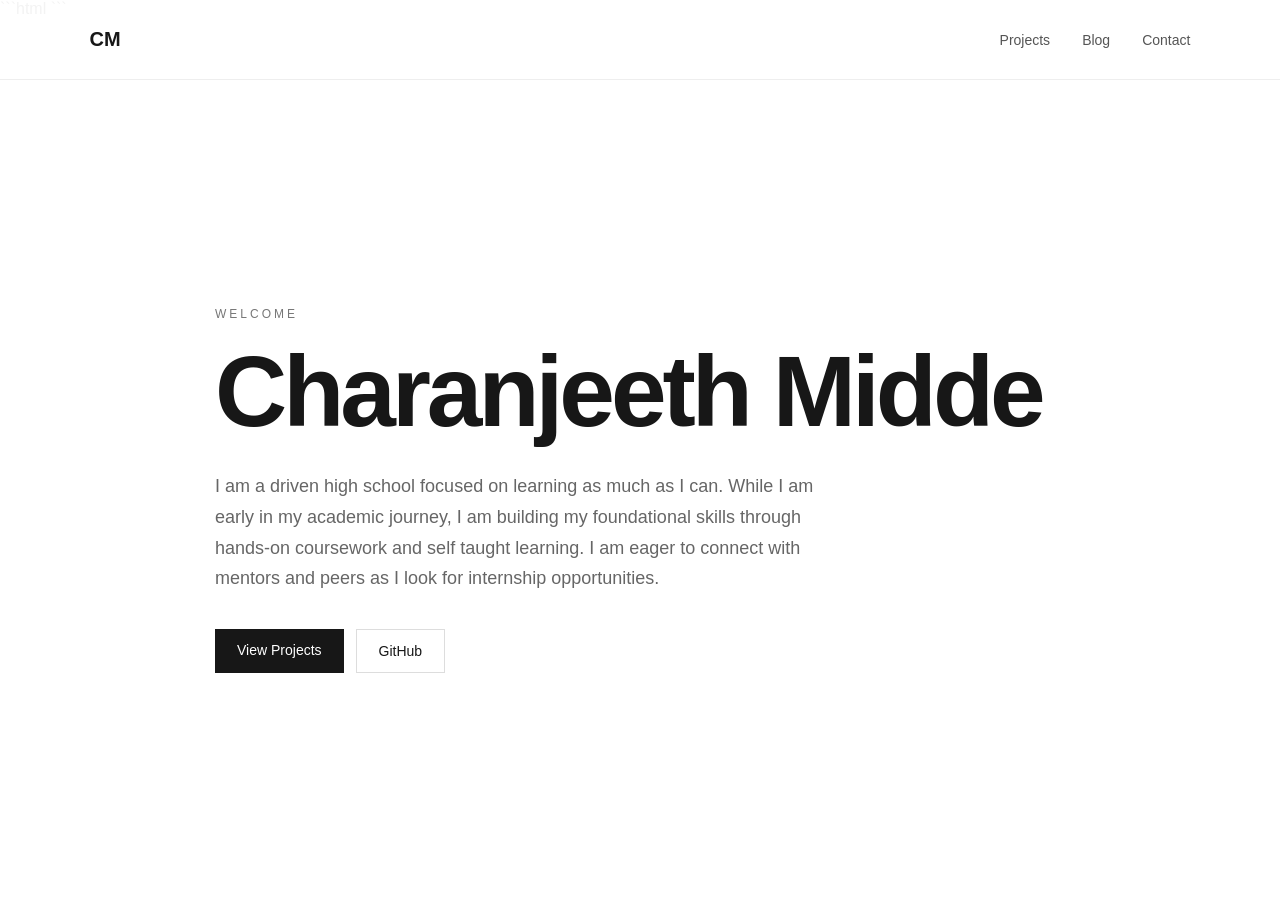
<file: index.html>
<!DOCTYPE html>
<html lang="en">
<head>
    <meta charset="UTF-8">
    <meta name="viewport" content="width=device-width, initial-scale=1.0">

    <title>Charanjeeth Midde</title>

    <link rel="stylesheet" href="style.css">
</head>

<body>

    <header class="navbar">

        <a href="#" class="logo">CM</a>

        <nav>
            <a href="#projects">Projects</a>
            <a href="#blog">Blog</a>
            <a href="#contact">Contact</a>
        </nav>

    </header>


    <main>

        <!-- HOME -->
        <section id="home" class="page active">

            <div class="home-content">

                <p class="small-text">WELCOME</p>

                <h1>Charanjeeth Midde</h1>

                <p class="description">
                   I am a driven high school focused on learning as much as I can. While I am early in my academic journey, I am building my foundational skills through hands-on coursework and self taught learning. I am eager to connect with mentors and peers as I look for internship opportunities.
                </p>

                <div class="buttons">

                    <a href="#projects" class="button primary">
                        View Projects
                    </a>

                    <a href="https://github.com/cmidde"
                       class="button secondary"
                       target="_blank">
                        GitHub
                    </a>

                </div>

            </div>

        </section>


        <!-- PROJECTS -->
       ```html
<!-- PROJECTS -->
<section id="projects" class="page">

    <div class="content">

        <p class="small-text">PROJECTS</p>

        <h2>Selected Projects</h2>

        <div class="project-list">

            <!-- PROJECT 1: BREAST CANCER ISOFORMS -->
            <div class="project">

                <h3>Investigation of ERBB2 Transcript Isoforms for Therapeutic Target Discovery in Breast Cancer</h3>

                <p>
                    An abstract exploring my project about breast cancer isoforms
                    and their potential use for targeted therapies.
                </p>

                <a href="projects/breast_cancer_isoforms.html" target="_blank">
                    View Project →
                </a>

            </div>


            <!-- PROJECT 2: HEIDE -->
            <div class="project">

                <h3> Racism’s Impact on Social Determinants of Health Towards Marginalized Communities Abstract And Reflection</h3>

                <p>
                    My experience at HEIDE and the abstract for the presentation I did there.
                </p>

                <a href="projects/heide.html" target="_blank">
                    View Project →
                </a>

            </div>


            <!-- PROJECT 3: PHARMA METRICS -->
            <div class="project">

                <h3>Pharma Metrics: Obesity</h3>

                <p>
                    An ongoing project investigating topics through pharmaceutical research, metrics,
                    and data analysis.
                </p>

                <p>
                    <strong>In Progress</strong>
                </p>

            </div>


            <!-- PROJECT 4: HORIZON QUEST -->
            <div class="project">

                <h3>Creating a personal website using Python</h3>

                <p>
                How I made my first website using python and Django, why I didn’t use it for the purpose I intended for and why I opted for github pages.
                </p>

                <a href="projects/neonblog.html" target="_blank">
                    View Project →
                </a>

            </div>

        </div>

    </div>

</section>
```



        <!-- BLOG -->
        <section id="blog" class="page">

            <div class="content">

                <p class="small-text">BLOG</p>

                <h2>My Blog</h2>


                <div class="project-list">

                    <!-- BLOG POST 1 -->

                    <div class="project">

                        <h3>My First Blog Post</h3>

                        <p>
                            ADD BLOG POST DESCRIPTION
                        </p>

                        <a href="#">
                            Read Post →
                        </a>

                    </div>


                    <!-- BLOG POST 2 -->

                    <div class="project">

                        <h3>Another Blog Post</h3>

                        <p>
                            ADD BLOG POST DESCRIPTION
                        </p>

                        <a href="#">
                            Read Post →
                        </a>

                    </div>

                </div>

            </div>

        </section>


        <!-- RESUME -->
        <section id="resume" class="page">

            <div class="content">

                <p class="small-text">RESUME</p>

                <h2>Resume</h2>

                <p>
                    ADD RESUME INFORMATION LATER
                </p>

                <a href="#" class="button primary">
                    View Resume
                </a>

            </div>

        </section>


        <!-- CONTACT -->
        <section id="contact" class="page">

            <div class="content">

                <p class="small-text">CONTACT</p>

                <h2>Get In Touch</h2>

                <p>
        <!-- ADD CONTACT INFORMATION LATER this is for if you want a description-->
                </p>

                    <a href="https://mail.google.com/mail/?view=cm&fs=1&to=charjmidde@gmail.com"
                    class="button primary"
                    target="_blank">
                    Email Me
                    </a>

            </div>

        </section>

    </main>


    <!-- PAGE NAVIGATION -->

    <script>

        const pages = document.querySelectorAll(".page");

        function showPage(id) {

            pages.forEach(page => {
                page.classList.remove("active");
            });

            const page = document.querySelector(id);

            if (page) {
                page.classList.add("active");
            }
        }


        function loadPage() {

            const hash = window.location.hash;

            if (hash && document.querySelector(hash)) {

                showPage(hash);

            } else {

                showPage("#home");

            }

        }


        window.addEventListener("hashchange", loadPage);

        window.addEventListener("DOMContentLoaded", loadPage);

    </script>

</body>
</html>
</file>
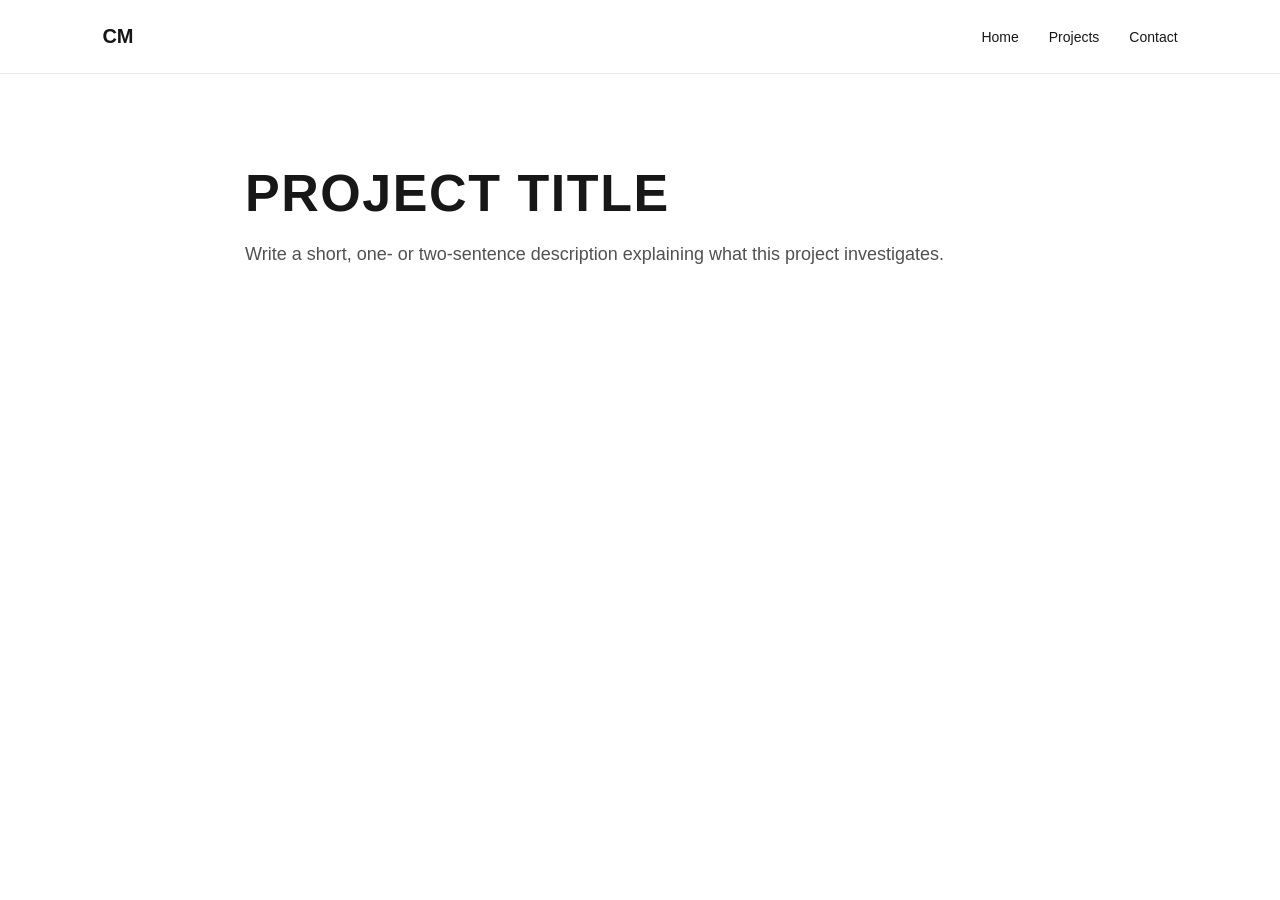
<file: projects/barebonestemplate.html>
<!DOCTYPE html>
<html lang="en">

<head>
    <meta charset="UTF-8">
    <meta name="viewport" content="width=device-width, initial-scale=1.0">

    <title>PROJECT TITLE | Charanjeeth Midde</title>

    <!-- Link to your main stylesheet -->
    <link rel="stylesheet" href="../style.css">
</head>

<body class="project-page">

    <!-- header -->
    <header class="project-header">

        <a href="../index.html" class="logo">CM</a>

        <nav>
            <a href="../index.html">Home</a>
            <a href="../index.html#projects">Projects</a>
            <a href="../index.html#contact">Contact</a>
        </nav>

    </header>



    <!-- MAIN CONTENT -->
    <main class="project-container">

        <!-- PROJECT INTRODUCTION -->
        <section class="project-intro">

            <h1>PROJECT TITLE</h1>

            <p class="project-subtitle">
                Write a short, one- or two-sentence description
                explaining what this project investigates.
            </p>


        </section>

</main>
</file>
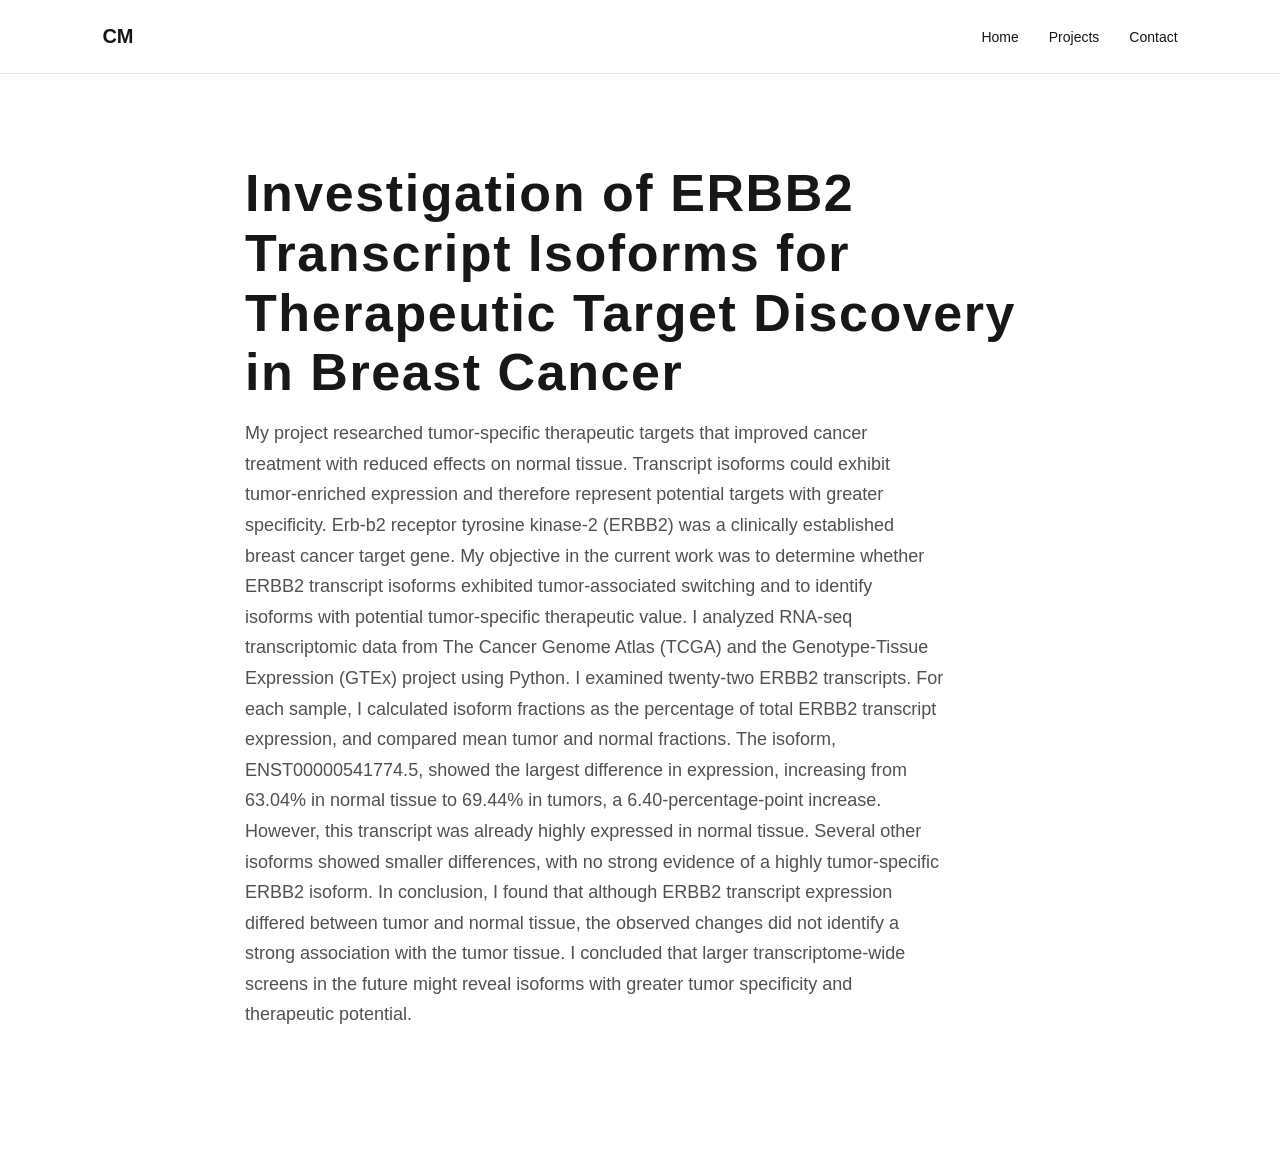
<file: projects/breast_cancer_isoforms.html>
<!DOCTYPE html>
<html lang="en">

<head>
    <meta charset="UTF-8">
    <meta name="viewport" content="width=device-width, initial-scale=1.0">

    <title> Investigation of ERBB2 Transcript Isoforms for Therapeutic Target Discovery in Breast Cancer| Charanjeeth Midde</title>

    <!-- Link to your main stylesheet -->
    <link rel="stylesheet" href="../style.css">
</head>

<body class="project-page">

    <!-- header -->
    <header class="project-header">

        <a href="../index.html" class="logo">CM</a>

        <nav>
            <a href="../index.html">Home</a>
            <a href="../index.html#projects">Projects</a>
            <a href="../index.html#contact">Contact</a>
        </nav>

    </header>



    <!-- MAIN CONTENT -->
    <main class="project-container">

        <!-- PROJECT INTRODUCTION -->
        <section class="project-intro">

            <h1>Investigation of ERBB2 Transcript Isoforms for Therapeutic Target Discovery in Breast Cancer</h1>

            <p class="project-subtitle">
                My project researched tumor-specific therapeutic targets that improved cancer treatment with reduced effects on normal tissue. Transcript isoforms could exhibit tumor-enriched expression and therefore represent potential targets with greater specificity. Erb-b2 receptor tyrosine kinase-2 (ERBB2) was a clinically established breast cancer target gene. My objective in the current work was to determine whether ERBB2 transcript isoforms exhibited tumor-associated switching and to identify isoforms with potential tumor-specific therapeutic value. I analyzed RNA-seq transcriptomic data from The Cancer Genome Atlas (TCGA) and the Genotype-Tissue Expression (GTEx) project using Python. I examined twenty-two ERBB2 transcripts. For each sample, I calculated isoform fractions as the percentage of total ERBB2 transcript expression, and compared mean tumor and normal fractions. The isoform, ENST00000541774.5, showed the largest difference in expression, increasing from 63.04% in normal tissue to 69.44% in tumors, a 6.40-percentage-point increase. However, this transcript was already highly expressed in normal tissue. Several other isoforms showed smaller differences, with no strong evidence of a highly tumor-specific ERBB2 isoform. In conclusion, I found that although ERBB2 transcript expression differed between tumor and normal tissue, the observed changes did not identify a strong association with the tumor tissue. I concluded that larger transcriptome-wide screens in the future might reveal isoforms with greater tumor specificity and therapeutic potential.

            </p>


        </section>

</main>
</file>
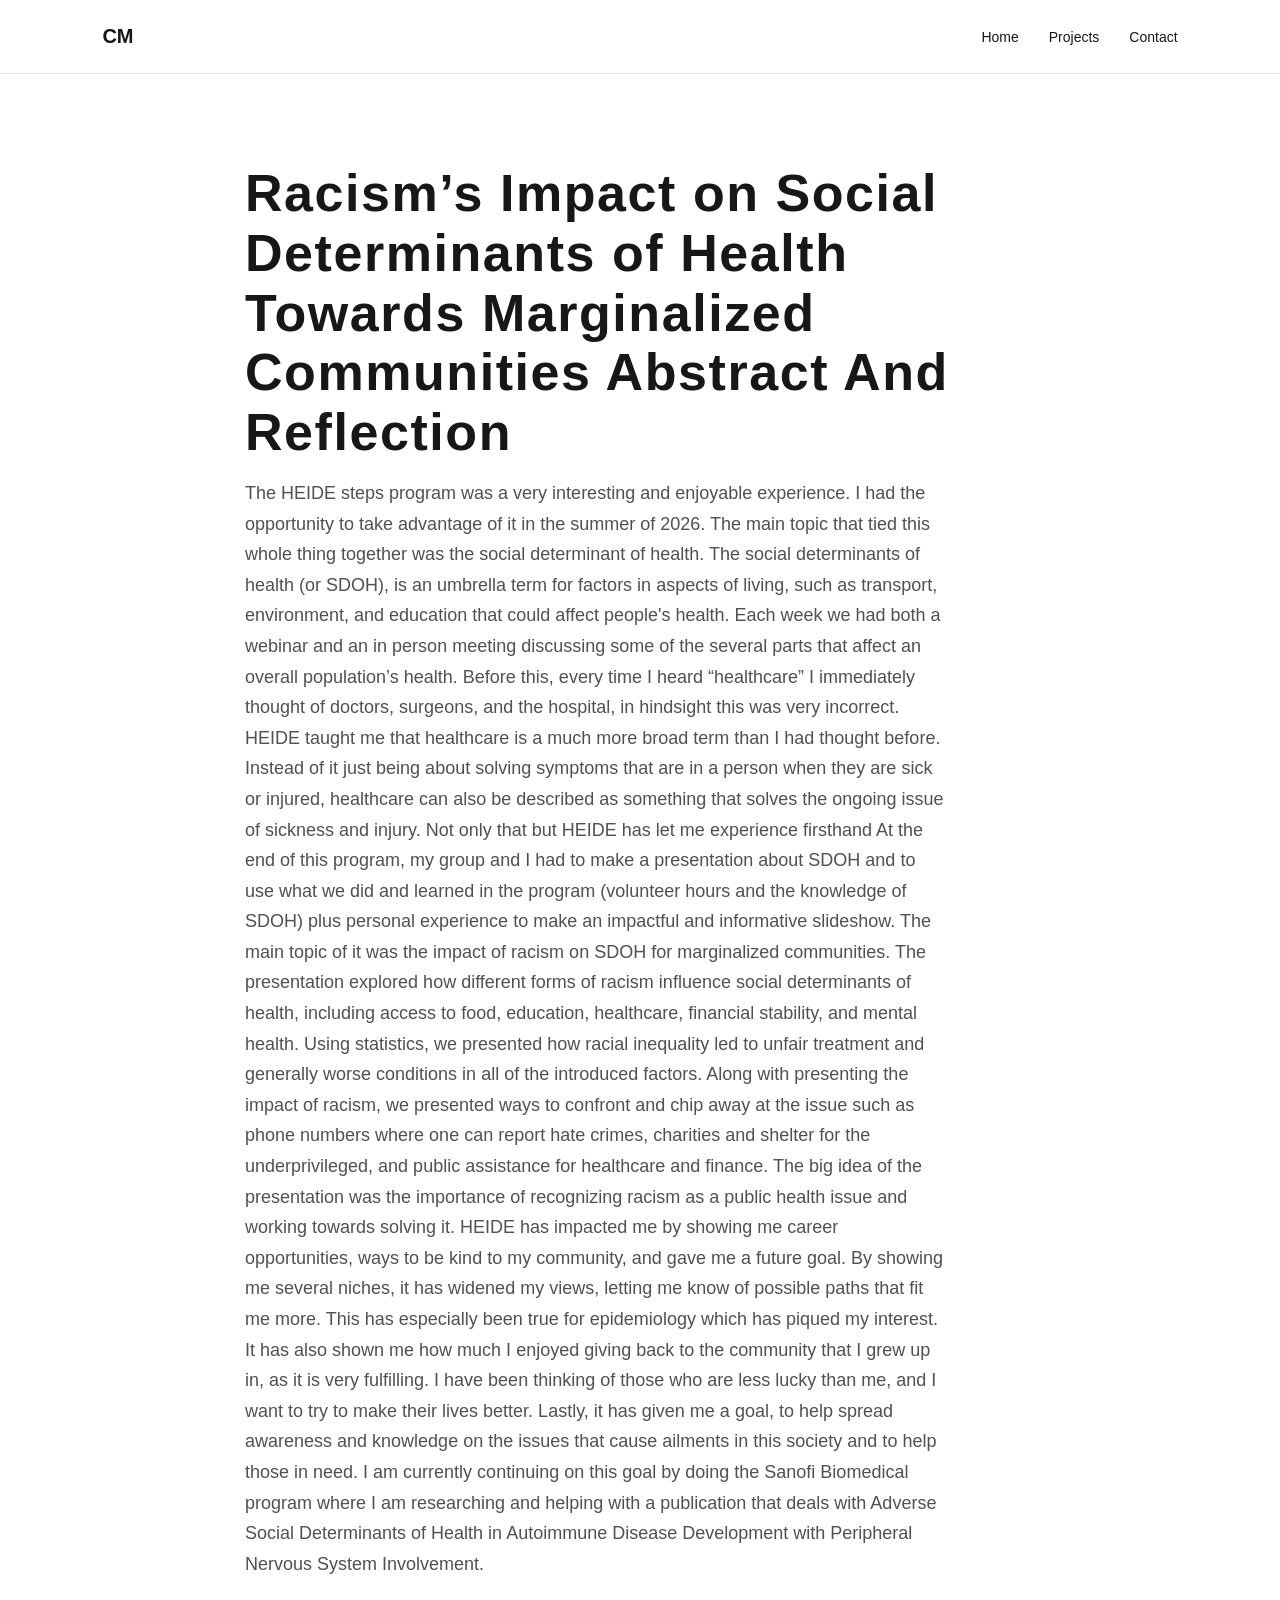
<file: projects/heide.html>
<!DOCTYPE html>
<html lang="en">

<head>
    <meta charset="UTF-8">
    <meta name="viewport" content="width=device-width, initial-scale=1.0">

    <title> Racism’s Impact on Social Determinants of Health Towards Marginalized Communities Abstract And Reflection | Charanjeeth Midde</title>

    <!-- Link to your main stylesheet -->
    <link rel="stylesheet" href="../style.css">
</head>

<body class="project-page">

    <!-- header -->
    <header class="project-header">

        <a href="../index.html" class="logo">CM</a>

        <nav>
            <a href="../index.html">Home</a>
            <a href="../index.html#projects">Projects</a>
            <a href="../index.html#contact">Contact</a>
        </nav>

    </header>



    <!-- MAIN CONTENT -->
    <main class="project-container">

        <!-- PROJECT INTRODUCTION -->
        <section class="project-intro">

            <h1>Racism’s Impact on Social Determinants of Health Towards Marginalized Communities Abstract And Reflection</h1>

            <p class="project-subtitle">
                The HEIDE steps program was a very interesting and enjoyable experience. I had the opportunity to take advantage of it in the summer of 2026. The main topic that tied this whole thing together was the social determinant of health. The social determinants of health (or SDOH), is an umbrella term for factors in aspects of living, such as transport, environment, and education that could affect people's health. Each week we had both a webinar and an in person meeting discussing some of the several parts that affect an overall population’s health. Before this, every time I heard “healthcare” I immediately thought of doctors, surgeons, and the hospital, in hindsight this was very incorrect. HEIDE taught me that healthcare is a much more broad term than I had thought before. Instead of it just being about solving symptoms that are in a person when they are sick or injured, healthcare can also be described as something that solves the ongoing issue of sickness and injury. Not only that but HEIDE has let me experience firsthand


At the end of this program, my group and I had to make a presentation about SDOH and to use what we did and learned in the program (volunteer hours and the knowledge of SDOH) plus personal experience to make an impactful and informative slideshow. The main topic of it was the impact of racism on SDOH for marginalized communities. The presentation explored how different forms of racism influence social determinants of health, including access to food, education, healthcare, financial stability, and mental health. Using statistics, we presented how racial inequality led to unfair treatment and generally worse conditions in all of the introduced factors. Along with presenting the impact of racism, we presented ways to confront and chip away at the issue such as phone numbers where one can report hate crimes, charities and shelter for the underprivileged, and public assistance for healthcare and finance. The big idea of the presentation was the importance of recognizing racism as a public health issue and working towards solving it.




HEIDE has impacted me by showing me career opportunities, ways to be kind to my community, and gave me a future goal. By showing me several niches, it has widened my views, letting me know of possible paths that fit me more. This has especially been true for epidemiology which has piqued my interest. It has also shown me how much I enjoyed giving back to the community that I grew up in, as it is very fulfilling. I have been thinking of those who are less lucky than me, and I want to try to make their lives better. Lastly, it has given me a goal, to help spread awareness and knowledge on the issues that cause ailments in this society and to help those in need. I am currently continuing on this goal by doing the Sanofi Biomedical program where I am researching and helping with a publication that deals with Adverse Social Determinants of Health in Autoimmune Disease Development with Peripheral Nervous System Involvement.

            </p>


        </section>

</main>
</file>
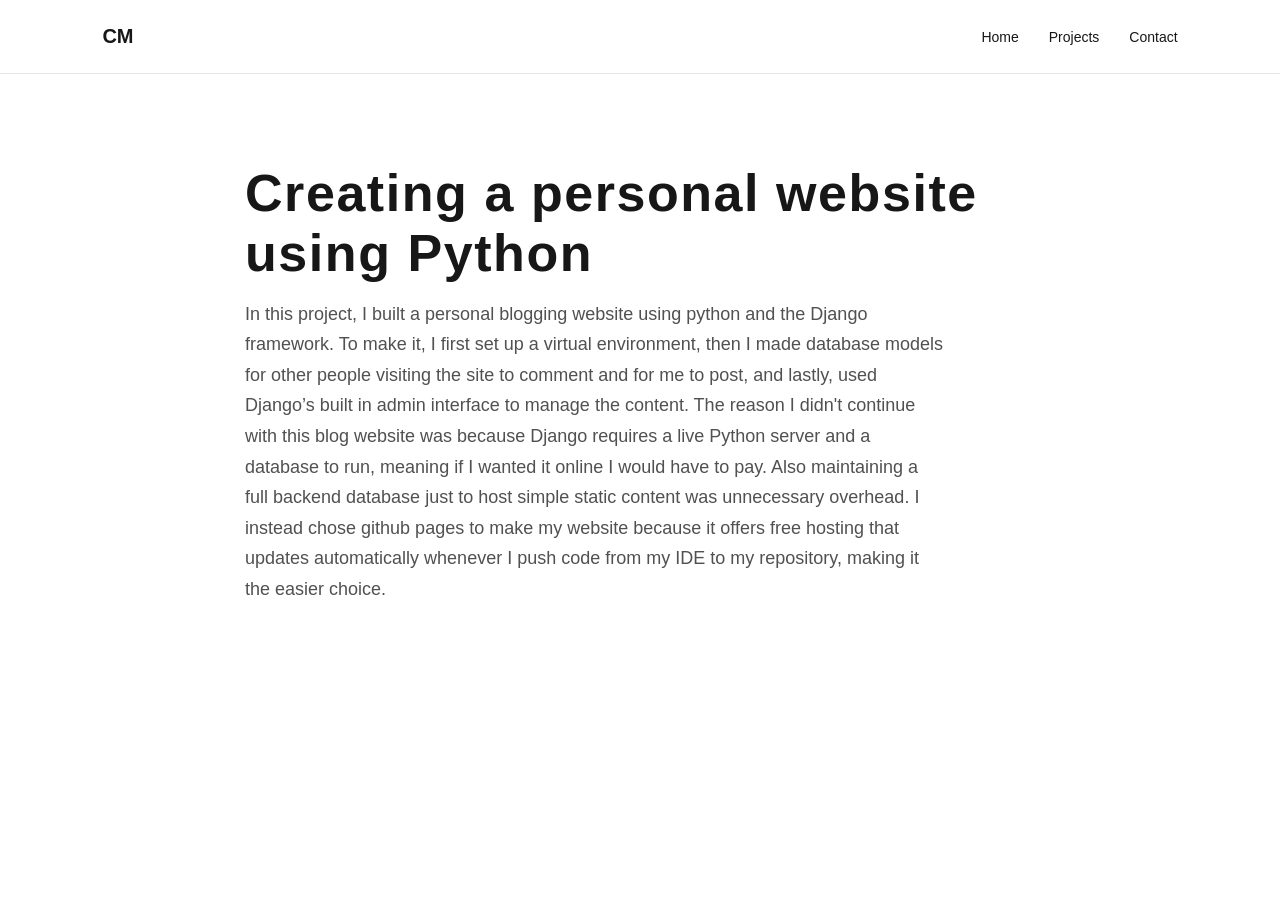
<file: projects/neonblog.html>
<!DOCTYPE html>
<html lang="en">

<head>
    <meta charset="UTF-8">
    <meta name="viewport" content="width=device-width, initial-scale=1.0">

    <title> Creating a personal website using Python | Charanjeeth Midde</title>

    <!-- Link to your main stylesheet -->
    <link rel="stylesheet" href="../style.css">
</head>

<body class="project-page">

    <!-- header -->
    <header class="project-header">

        <a href="../index.html" class="logo">CM</a>

        <nav>
            <a href="../index.html">Home</a>
            <a href="../index.html#projects">Projects</a>
            <a href="../index.html#contact">Contact</a>
        </nav>

    </header>



    <!-- MAIN CONTENT -->
    <main class="project-container">

        <!-- PROJECT INTRODUCTION -->
        <section class="project-intro">

            <h1>Creating a personal website using Python</h1>

            <p class="project-subtitle">
            In this project, I built a personal blogging website using python and the Django framework. To make it, I first set up a virtual environment, then I made database models for other people visiting the site to comment and for me to post, and lastly, used Django’s built in admin interface to manage the content. The reason I didn't continue with this blog website was because Django requires a live Python server and a database to run, meaning if I wanted it online I would have to pay. Also maintaining a full backend database just to host simple static content was unnecessary overhead. I instead chose github pages to make my website because it offers free hosting that updates automatically whenever I push code from my IDE to my repository, making it the easier choice.

            </p>


        </section>

</main>
</file>
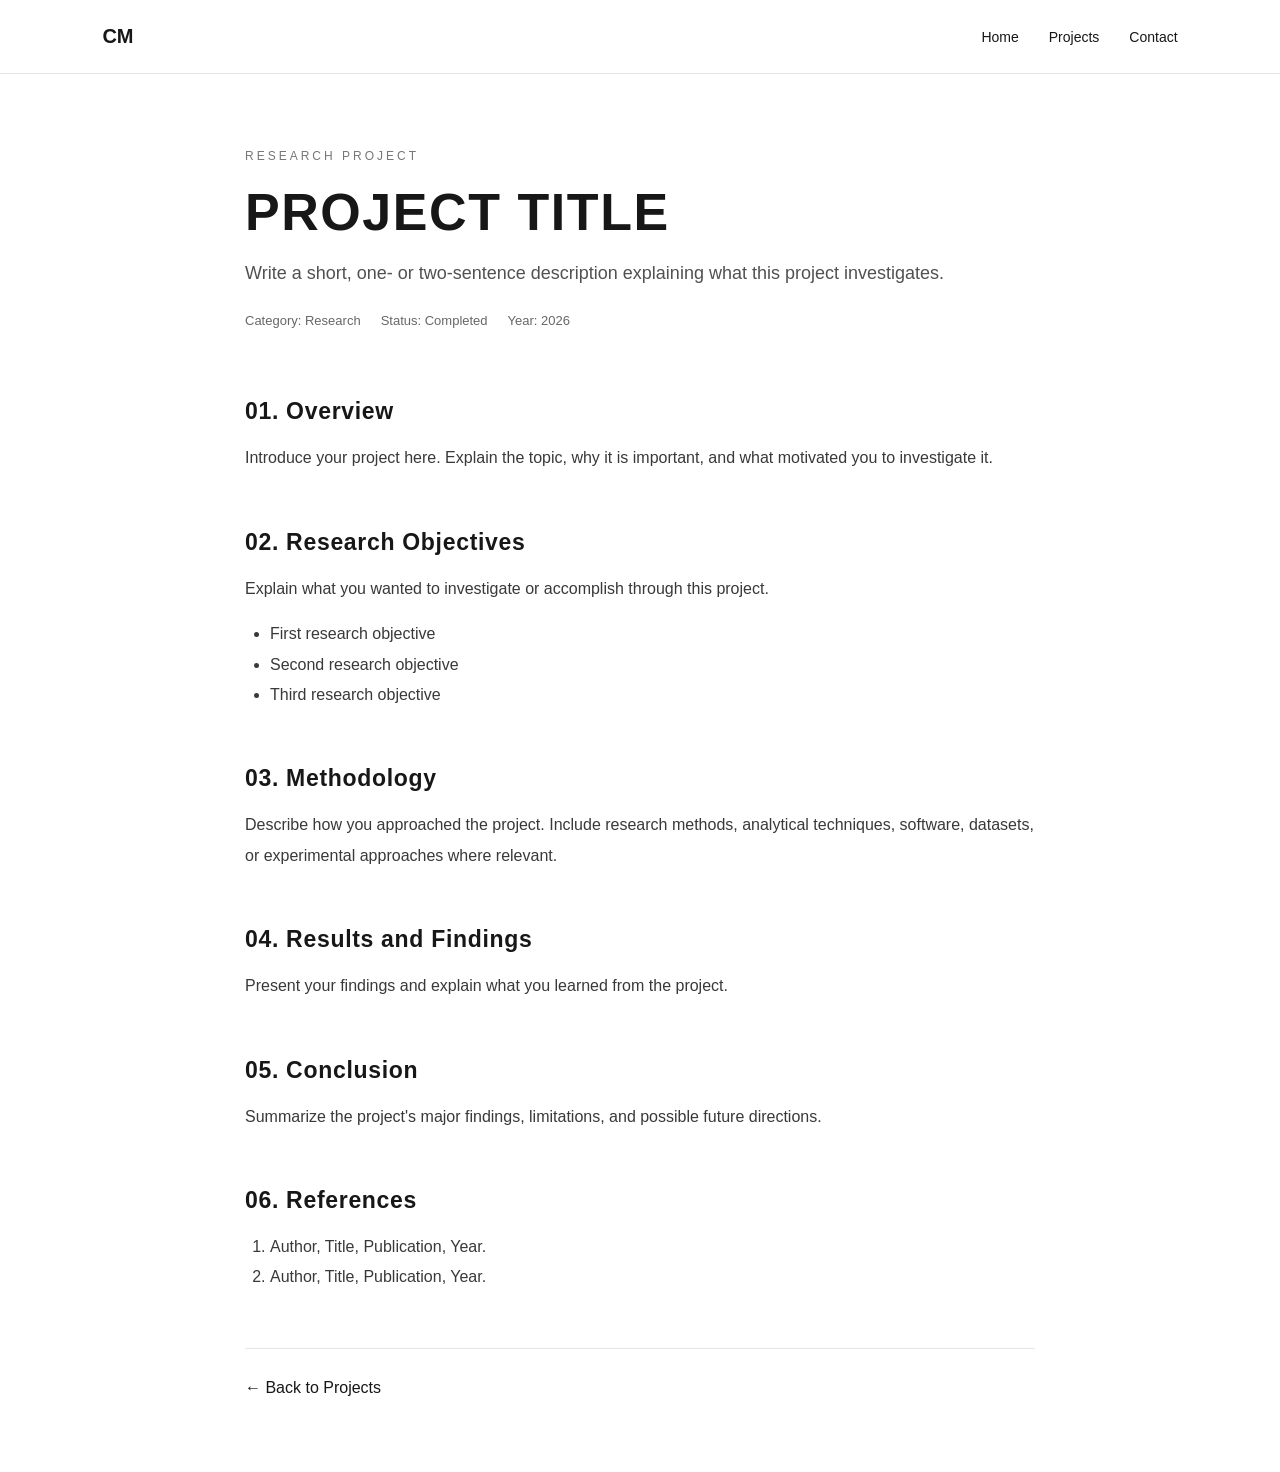
<file: projects/project-template.html>
<!DOCTYPE html>
<html lang="en">

<head>
    <meta charset="UTF-8">
    <meta name="viewport" content="width=device-width, initial-scale=1.0">

    <title>PROJECT TITLE | Charanjeeth Midde</title>

    <!-- Link to your main stylesheet -->
    <link rel="stylesheet" href="../style.css">
</head>

<body class="project-page">

    <!-- HEADER -->
    <header class="project-header">

        <a href="../index.html" class="logo">CM</a>

        <nav>
            <a href="../index.html">Home</a>
            <a href="../index.html#projects">Projects</a>
            <a href="../index.html#contact">Contact</a>
        </nav>

    </header>


    <!-- MAIN CONTENT -->
    <main class="project-container">

        <!-- PROJECT INTRODUCTION -->
        <section class="project-intro">

            <p class="small-text">RESEARCH PROJECT</p>

            <h1>PROJECT TITLE</h1>

            <p class="project-subtitle">
                Write a short, one- or two-sentence description
                explaining what this project investigates.
            </p>

            <div class="project-meta">
                <span>Category: Research</span>
                <span>Status: Completed</span>
                <span>Year: 2026</span>
            </div>

        </section>


        <!-- OVERVIEW -->
        <section class="project-section">

            <h2>01. Overview</h2>

            <p>
                Introduce your project here.

                Explain the topic, why it is important,
                and what motivated you to investigate it.
            </p>

        </section>


        <!-- RESEARCH OBJECTIVES -->
        <section class="project-section">

            <h2>02. Research Objectives</h2>

            <p>
                Explain what you wanted to investigate
                or accomplish through this project.
            </p>

            <ul>
                <li>First research objective</li>
                <li>Second research objective</li>
                <li>Third research objective</li>
            </ul>

        </section>


        <!-- METHODOLOGY -->
        <section class="project-section">

            <h2>03. Methodology</h2>

            <p>
                Describe how you approached the project.

                Include research methods, analytical techniques,
                software, datasets, or experimental approaches
                where relevant.
            </p>

        </section>


        <!-- RESULTS -->
        <section class="project-section">

            <h2>04. Results and Findings</h2>

            <p>
                Present your findings and explain
                what you learned from the project.
            </p>

            <!-- Example image -->
            <!-- Replace the path with your actual image -->
            <!--
            <figure>
                <img src="../assets/project-image.png"
                     alt="Description of research figure">

                <figcaption>
                    Figure 1. Description of the figure.
                </figcaption>
            </figure>
            -->

        </section>


        <!-- CONCLUSION -->
        <section class="project-section">

            <h2>05. Conclusion</h2>

            <p>
                Summarize the project's major findings,
                limitations, and possible future directions.
            </p>

        </section>


        <!-- REFERENCES -->
        <section class="project-section">

            <h2>06. References</h2>

            <ol>
                <li>Author, Title, Publication, Year.</li>
                <li>Author, Title, Publication, Year.</li>
            </ol>

        </section>


        <!-- BACK BUTTON -->
        <footer class="project-footer">

            <a href="../index.html#projects">
                ← Back to Projects
            </a>

        </footer>

    </main>

</body>
</html>
</file>
<file: style.css>
* {
    margin: 0;
    padding: 0;
    box-sizing: border-box;
}

html {
    scroll-behavior: smooth;
}

body {
    font-family: Arial, Helvetica, sans-serif;
    background: #ffffff;
    color: #171717;
    overflow-x: hidden;
}


/* NAVIGATION */

.navbar {
    position: fixed;
    top: 0;
    left: 0;

    width: 100%;
    height: 80px;

    display: flex;
    align-items: center;
    justify-content: space-between;

    padding: 0 7%;

    background: rgba(255, 255, 255, 0.95);
    border-bottom: 1px solid #eeeeee;

    z-index: 100;
}

.logo {
    font-size: 20px;
    font-weight: 700;
    text-decoration: none;
    color: #171717;
}

nav {
    display: flex;
    gap: 32px;
}

nav a {
    color: #555555;
    text-decoration: none;
    font-size: 14px;
    transition: color 0.2s ease;
}

nav a:hover {
    color: #000000;
}


/*!* PAGE SYSTEM *!*/

/*.page {*/
/*    position: absolute;*/

/*    top: 80px;*/
/*    left: 0;*/

/*    width: 100%;*/
/*    height: calc(100vh - 80px);*/

/*    display: flex;*/
/*    align-items: center;*/
/*    justify-content: center;*/

/*    padding: 40px 8%;*/

/*    opacity: 0;*/
/*    visibility: hidden;*/

/*    transition: opacity 0.25s ease;*/
/*}*/

/*.page:target {*/
/*    opacity: 1;*/
/*    visibility: visible;*/
/*}*/







/* PAGE SYSTEM */

.page {
    position: absolute;
    top: 80px;
    left: 0;

    width: 100%;
    min-height: calc(100vh - 80px);
    height: auto;

    display: none;

    padding: 40px 8%;
}

.page.active {
    display: flex;
    align-items: center;
    justify-content: center;
}








 /*HOME */



.home-content {
    max-width: 850px;
    width: 100%;
}

.small-text {
    font-size: 12px;
    letter-spacing: 3px;
    color: #777777;
    margin-bottom: 20px;
}

h1 {
    font-size: clamp(50px, 8vw, 100px);
    line-height: 1;
    letter-spacing: -4px;
    margin-bottom: 30px;
}

.description {
    max-width: 600px;
    font-size: 18px;
    line-height: 1.7;
    color: #666666;
}


/* BUTTONS */

.buttons {
    display: flex;
    gap: 12px;
    margin-top: 35px;
}

.button {
    display: inline-block;

    padding: 13px 22px;

    text-decoration: none;
    font-size: 14px;

    transition: 0.2s ease;
}

.primary {
    background: #171717;
    color: white;
}

.primary:hover {
    background: #444444;
}

.secondary {
    border: 1px solid #dddddd;
    color: #171717;
}

.secondary:hover {
    border-color: #999999;
}


/* OTHER PAGES */

.content {
    width: 100%;
    max-width: 900px;
}

h2 {
    font-size: clamp(40px, 6vw, 70px);
    letter-spacing: -3px;
    margin-bottom: 30px;
}

.content > p:not(.small-text) {
    max-width: 650px;
    font-size: 18px;
    line-height: 1.8;
    color: #666666;
}


/* SKILLS */

.skills-list {
    display: flex;
    flex-wrap: wrap;
    gap: 12px;
}

.skills-list span {
    padding: 12px 18px;
    border: 1px solid #dddddd;
    font-size: 14px;
}


/* PROJECTS */

.project-list {
    display: grid;
    grid-template-columns: repeat(2, 1fr);
    gap: 30px;
}

.project {
    border-top: 1px solid #dddddd;
    padding-top: 20px;
}

.project h3 {
    font-size: 20px;
    margin-bottom: 12px;
}

.project p {
    color: #666666;
    line-height: 1.6;
    margin-bottom: 15px;
}

.project a {
    color: #171717;
    font-size: 14px;
}


/* MOBILE */

/*@media (max-width: 700px) {*/

/*    .navbar {*/
/*        padding: 0 5%;*/
/*    }*/

/*    nav {*/
/*        gap: 14px;*/
/*    }*/

/*    nav a {*/
/*        font-size: 12px;*/
/*    }*/

/*    h1 {*/
/*        letter-spacing: -2px;*/
/*    }*/

/*    .project-list {*/
/*        grid-template-columns: 1fr;*/
/*    }*/

/*}*/
/*body:not(:has(.page:target)) #home {*/
/*    opacity: 1;*/
/*    visibility: visible;*/
/*}*/





/* MOBILE RESPONSIVENESS */

@media (max-width: 700px) {

    body {
        overflow-x: hidden;
        overflow-y: auto;
    }

    .navbar {
        padding: 0 5%;
        height: 70px;
    }

    nav {
        gap: 14px;
    }

    nav a {
        font-size: 13px;
    }

    .page {
        top: 70px;
        min-height: calc(100vh - 70px);
        height: auto;

        padding: 35px 20px 50px;

        align-items: flex-start;
    }

    .content {
        width: 100%;
        max-width: 100%;
    }

    h1 {
        font-size: clamp(42px, 11vw, 65px);
        letter-spacing: -2px;
    }

    h2 {
        font-size: 40px;
        letter-spacing: -2px;
    }

    .description {
        font-size: 16px;
    }

    .buttons {
        flex-wrap: wrap;
    }

    .project-list {
        grid-template-columns: 1fr;
        gap: 30px;
        width: 100%;
    }

    .project {
        width: 100%;
        min-width: 0;
        padding-top: 20px;
        overflow-wrap: anywhere;
    }

    .project h3 {
        font-size: 19px;
        line-height: 1.4;
    }

    .project p {
        font-size: 15px;
        line-height: 1.7;
    }
}
















/* =================================
   RESEARCH PROJECT PAGES
================================= */

.project-page {
    min-height: 100vh;
    height: auto;
    overflow-x: hidden;
    overflow-y: auto;
}

.project-header {
    display: flex;
    justify-content: space-between;
    align-items: center;

    padding: 25px 8%;
    border-bottom: 1px solid rgba(128, 128, 128, 0.2);
}

.project-header nav {
    display: flex;
    gap: 30px;
}

.project-header a {
    text-decoration: none;
    color: inherit;
    transition: opacity 0.2s ease;
}

.project-header a:hover {
    opacity: 0.6;
}

.project-container {
    max-width: 850px;
    margin: 0 auto;
    padding: 75px 30px;
}

.project-intro {
    margin-bottom: 70px;
}

.project-intro h1 {
    font-size: clamp(32px, 5vw, 52px);
    margin: 15px 0;
    line-height: 1.15;
}

.project-subtitle {
    font-size: 18px;
    line-height: 1.7;
    opacity: 0.75;
    max-width: 700px;
}

.project-meta {
    display: flex;
    flex-wrap: wrap;
    gap: 20px;
    margin-top: 25px;
    font-size: 13px;
    opacity: 0.65;
}

.project-section {
    margin-bottom: 55px;
}

.project-section h2 {
    font-size: 23px;
    margin-bottom: 18px;
}

.project-section p,
.project-section li {
    font-size: 16px;
    line-height: 1.9;
    opacity: 0.85;
}

.project-section ul,
.project-section ol {
    padding-left: 25px;
    margin-top: 15px;
}

.project-section figure {
    margin: 30px 0;
}

.project-section img {
    display: block;
    width: 100%;
    height: auto;
    border-radius: 8px;
}

.project-section figcaption {
    font-size: 13px;
    opacity: 0.6;
    margin-top: 10px;
}

.project-footer {
    padding-top: 30px;
    border-top: 1px solid rgba(128, 128, 128, 0.2);
}

.project-footer a {
    text-decoration: none;
    color: inherit;
}

.project-footer a:hover {
    opacity: 0.6;
}


/* MOBILE LAYOUT */

@media (max-width: 600px) {

    .project-header {
        padding: 20px;
        flex-wrap: wrap;
        gap: 20px;
    }

    .project-header nav {
        gap: 15px;
        flex-wrap: wrap;
    }

    .project-container {
        padding: 45px 22px;
    }

    .project-meta {
        flex-direction: column;
        gap: 8px;
    }

}


/* Improve spacing between letters on project pages */

.project-page h1,
.project-page h2,
.project-page h3,
.project-page strong {
    letter-spacing: 0.03em;
}



/* MOBILE PAGE FIX */

@media (max-width: 700px) {

    .page {
        top: 70px;
        min-height: calc(100vh - 70px);
        height: auto;
        padding: 35px 20px 50px;
    }

    .page.active {
        align-items: flex-start;
        justify-content: flex-start;
    }

}
</file>
